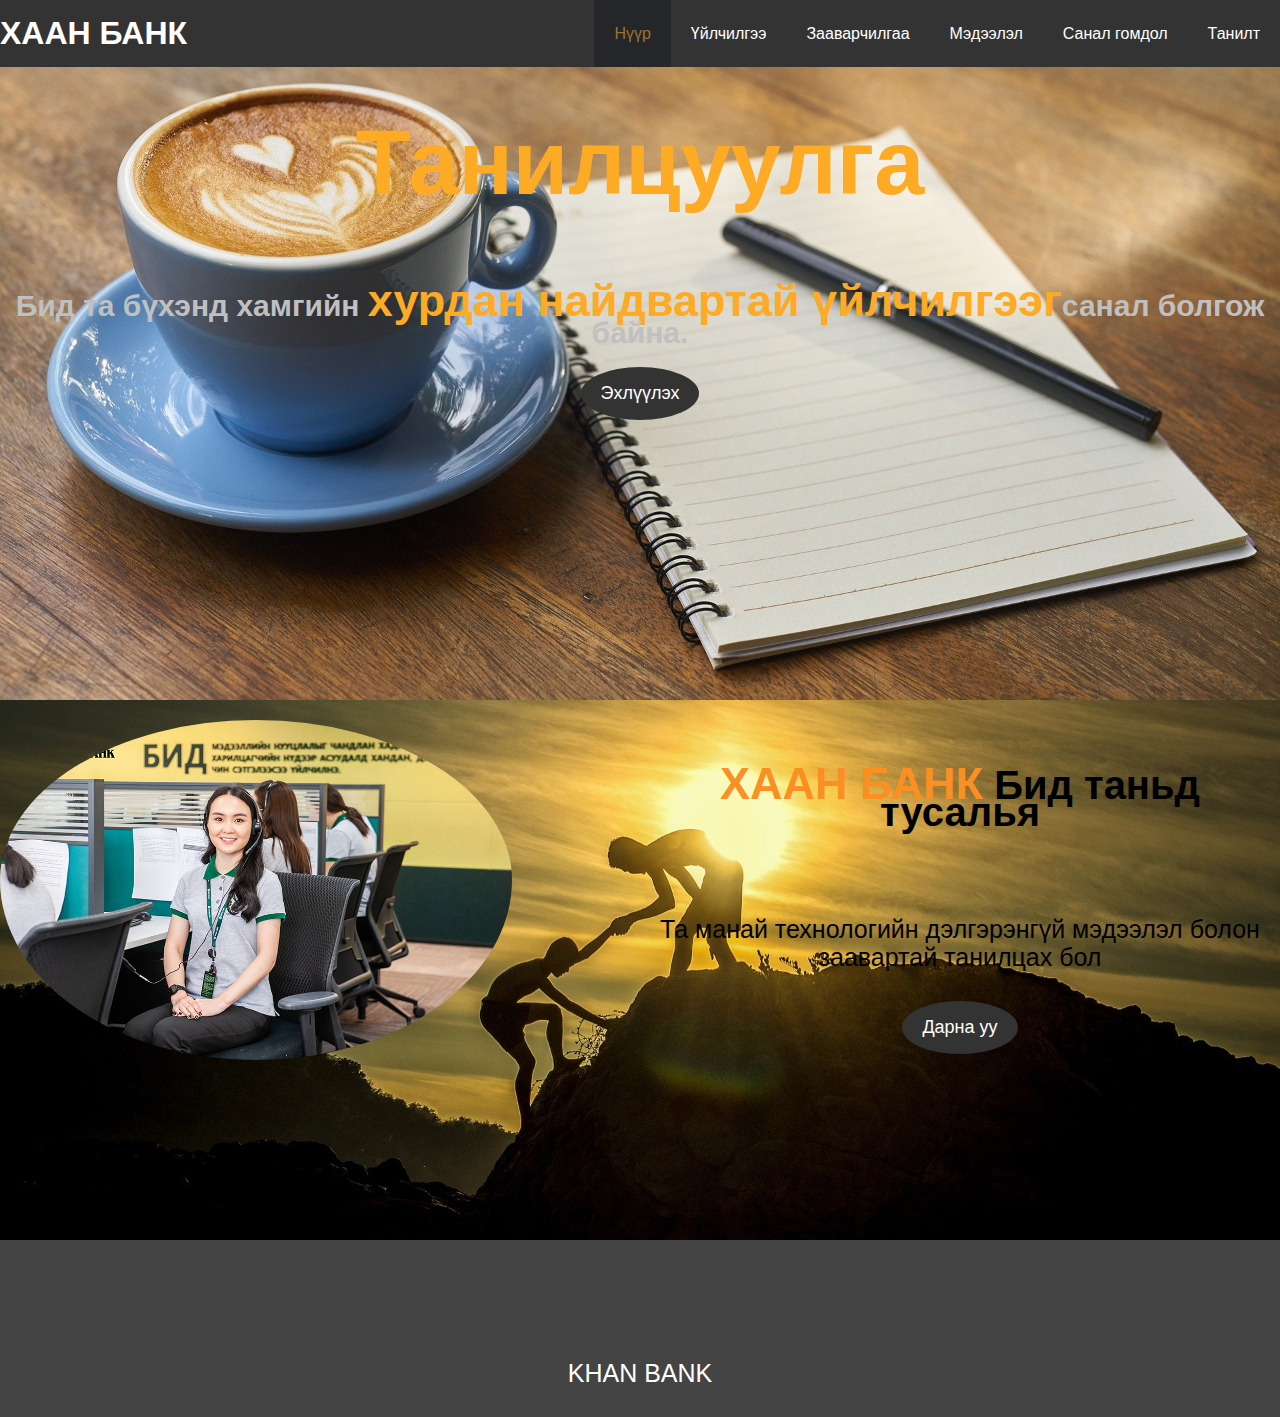
<file: index.html>
<!DOCTYPE html>
<html lang="en">
<head>
    <meta charset="UTF-8">
    <meta http-equiv="X-UA-Compatible" content="IE=edge">
    <meta name="viewport" content="width=device-width, initial-scale=1.0">
    <meta name="description" content="khan bank">
    <meta name="keywords" content="khan bank, pROX">
    <link rel="stylesheet" href="style.css">
    <title>facial khan bank</title>
</head>
<body>
    <header>
        <nav id="navbar"> 
            <div class="container">
                <h1><a href="Index.html">ХААН БАНК</a></h1>
                <ul>
                    <li><a href="Index.html"class="current">Нүүр</a></li>
                    <li><a href="About me.html">Үйлчилгээ</a></li>
                    <li><a href="Hobby.html">Зааварчилгаа</a></li>
                    <li><a href="Family.html">Мэдээлэл</a></li>
                    <li><a href="Contact.html">Санал гомдол</a></li>
                    <li><a href="unshilt.html">Танилт</a></li>
                </ul>
            </div>
        </nav>

        

        <div id="zori">
            <div class="container">
                <div class="MEDEE">
                    <h1 class="textIMP">Танилцуулга</h1>
                    <p><strong>Бид та бүхэнд хамгийн <span class="textIMP">хурдан найдвартай үйлчилгээг</span>санал болгож байна.</strong> </p>
                    <a href="unshilt.html" class="btn">Эхлүүлэх</a>
                </div>
            </div> 
        </div>
    </header>
    <section>
        <div id="undsen">
            <div class="container">
                <div class="zurag">
                    <img src="lawlah.jpg" alt="bj">
                </div>
                <div class="baruun">
                    <h1><span class="textIm">ХААН БАНК</span> Бид таньд тусалья</h1>
                    <p>Та манай технологийн дэлгэрэнгүй мэдээлэл болон заавартай танилцах бол</p>
                    <a href="Hobby.html" class="btn">Дарна уу</a>
                </div>
                
            </div>
        </div>
    </section>

    <div class="clr"></div>
    
    <footer class="main-footer">
        <p>KHAN BANK</p>
    </footer>
</body>
</html>
</file>
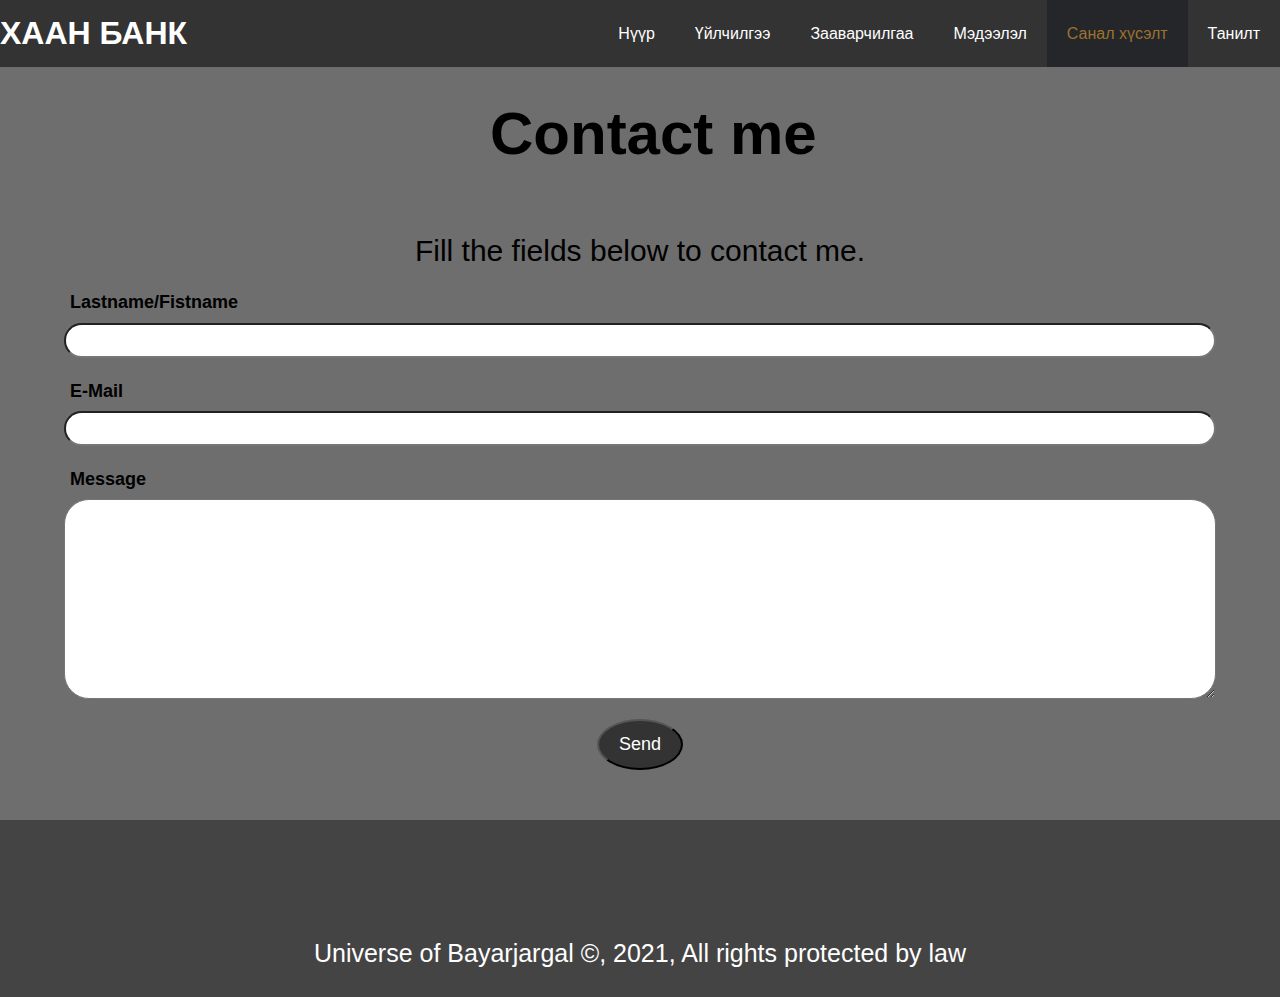
<file: Contact.html>
<!DOCTYPE html>
<html lang="en">
<head>
    <meta charset="UTF-8">
    <meta http-equiv="X-UA-Compatible" content="IE=edge">
    <meta name="viewport" content="width=device-width, initial-scale=1.0">
    <meta name="description" content="khan bank">
    <meta name="keywords" content="khan bank">
    <link rel="stylesheet" href="style.css">
    <title>facial bank</title>
</head>
<body>
    <header>
        <nav id="navbar"> 
            <div class="container">
                <h1><a href="Index.html">ХААН БАНК</a></h1>
                <ul>
                    <li><a href="Index.html">Нүүр</a></li>
                    <li><a href="About me.html">Үйлчилгээ</a></li>
                    <li><a href="Hobby.html">Зааварчилгаа</a></li>
                    <li><a href="Family.html">Мэдээлэл</a></li>
                    <li><a href="Contact.html"class="current">Санал хүсэлт</a></li>
                    <li><a href="unshilt.html">Танилт</a></li>
                </ul>
            </div>
        </nav>
    </header>
    <section id="contact-form" >
        <div class="container">
            <h1 class="size large"> 
               Contact me
            </h1>
            <p>Fill the fields below to contact me.</p>
            <form action="">
                <div class="form-group">
                    <strong><label for="name">Lastname/Fistname</label></strong>
                    <input type="text" name="name" id="name ">
                </div>
                <div class="form-group">
                    <strong><label for="E-Mail">E-Mail</label></strong>
                    <input type="email" name="email" id="email ">
                </div>
                <div class="form-group">
                    <strong><label for="message">Message</label></strong>
                    <textarea name="message" id="message"></textarea>
                </div>
                <button type="submit" class="btn btnalign">Send</button>
            </form>
        </div>
    </section>
    <div class="clr"></div>
    
    <footer class="main-footer">
        <p>Universe of Bayarjargal &copy, 2021, All rights protected by law</p>
    </footer>
</body>
</html>
</file>
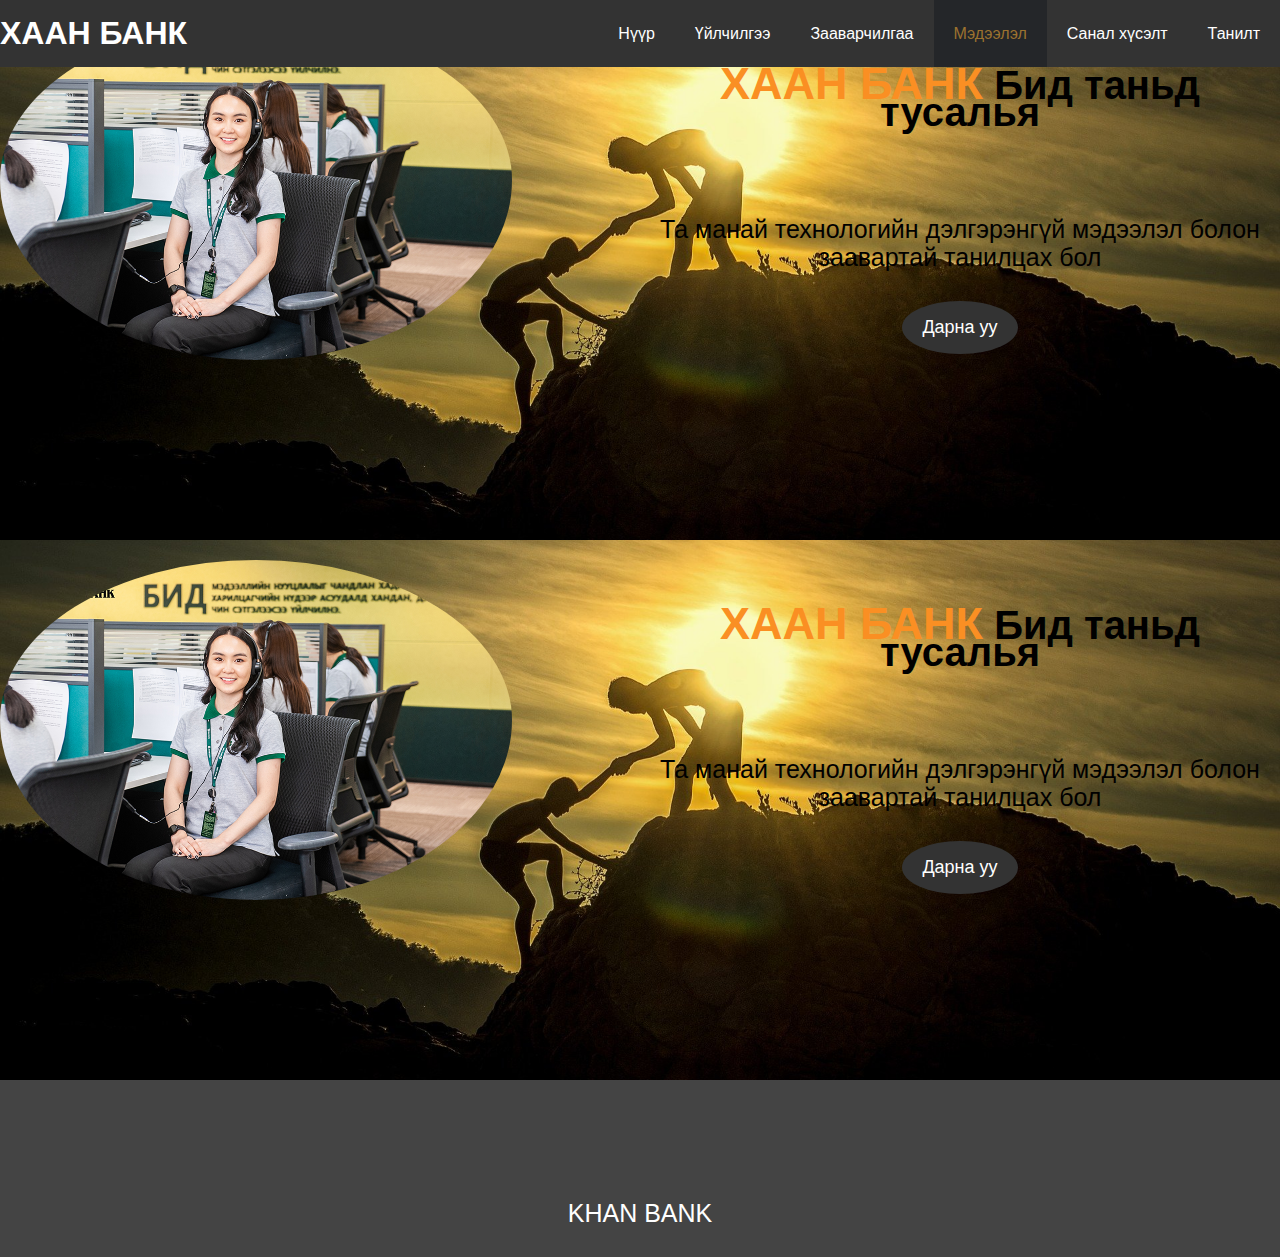
<file: Family.html>
<!DOCTYPE html>
<html lang="en">
<head>
    <meta charset="UTF-8">
    <meta http-equiv="X-UA-Compatible" content="IE=edge">
    <meta name="viewport" content="width=device-width, initial-scale=1.0">
    <meta name="description" content="khan bank">
    <meta name="keywords" content="khan bank">
    <link rel="stylesheet" href="style.css">
    <title>facial bank</title>
</head>
<body class="back">
    <header>
        <nav id="navbar"> 
            <div class="container">
                <h1><a href="Index.html">ХААН БАНК</a></h1>
                <ul>
                    <li><a href="Index.html">Нүүр</a></li>
                    <li><a href="About me.html">Үйлчилгээ</a></li>
                    <li><a href="Hobby.html">Зааварчилгаа</a></li>                                                                                               
                    <li><a href="Family.html" class="current">Мэдээлэл</a></li>
                    <li><a href="Contact.html">Санал хүсэлт</a></li>
                    <li><a href="unshilt.html">Танилт</a></li>
                    
                </ul>
            </div>
        </nav>
    </header>

    <section>
        <div id="undsen">
            <div class="container">
                <div class="zurag">
                    <img src="lawlah.jpg" alt="bj">
                </div>
                <div class="baruun">
                    <h1><span class="textIm">ХААН БАНК</span> Бид таньд тусалья</h1>
                    <p>Та манай технологийн дэлгэрэнгүй мэдээлэл болон заавартай танилцах бол</p>
                    <a href="Hobby.html" class="btn">Дарна уу</a>
                </div>
                
            </div>
        </div>
    </section>
    <section>
        <div id="undsen">
            <div class="container">
                <div class="zurag">
                    <img src="lawlah.jpg" alt="bj">
                </div>
                <div class="baruun">
                    <h1><span class="textIm">ХААН БАНК</span> Бид таньд тусалья</h1>
                    <p>Та манай технологийн дэлгэрэнгүй мэдээлэл болон заавартай танилцах бол</p>
                    <a href="Hobby.html" class="btn">Дарна уу</a>
                </div>
                
            </div>
        </div>
    </section>



    <div class="clr"></div>
    
    <footer class="main-footer">
        <p>KHAN BANK</p>
    </footer>
</body>
</html>
</file>
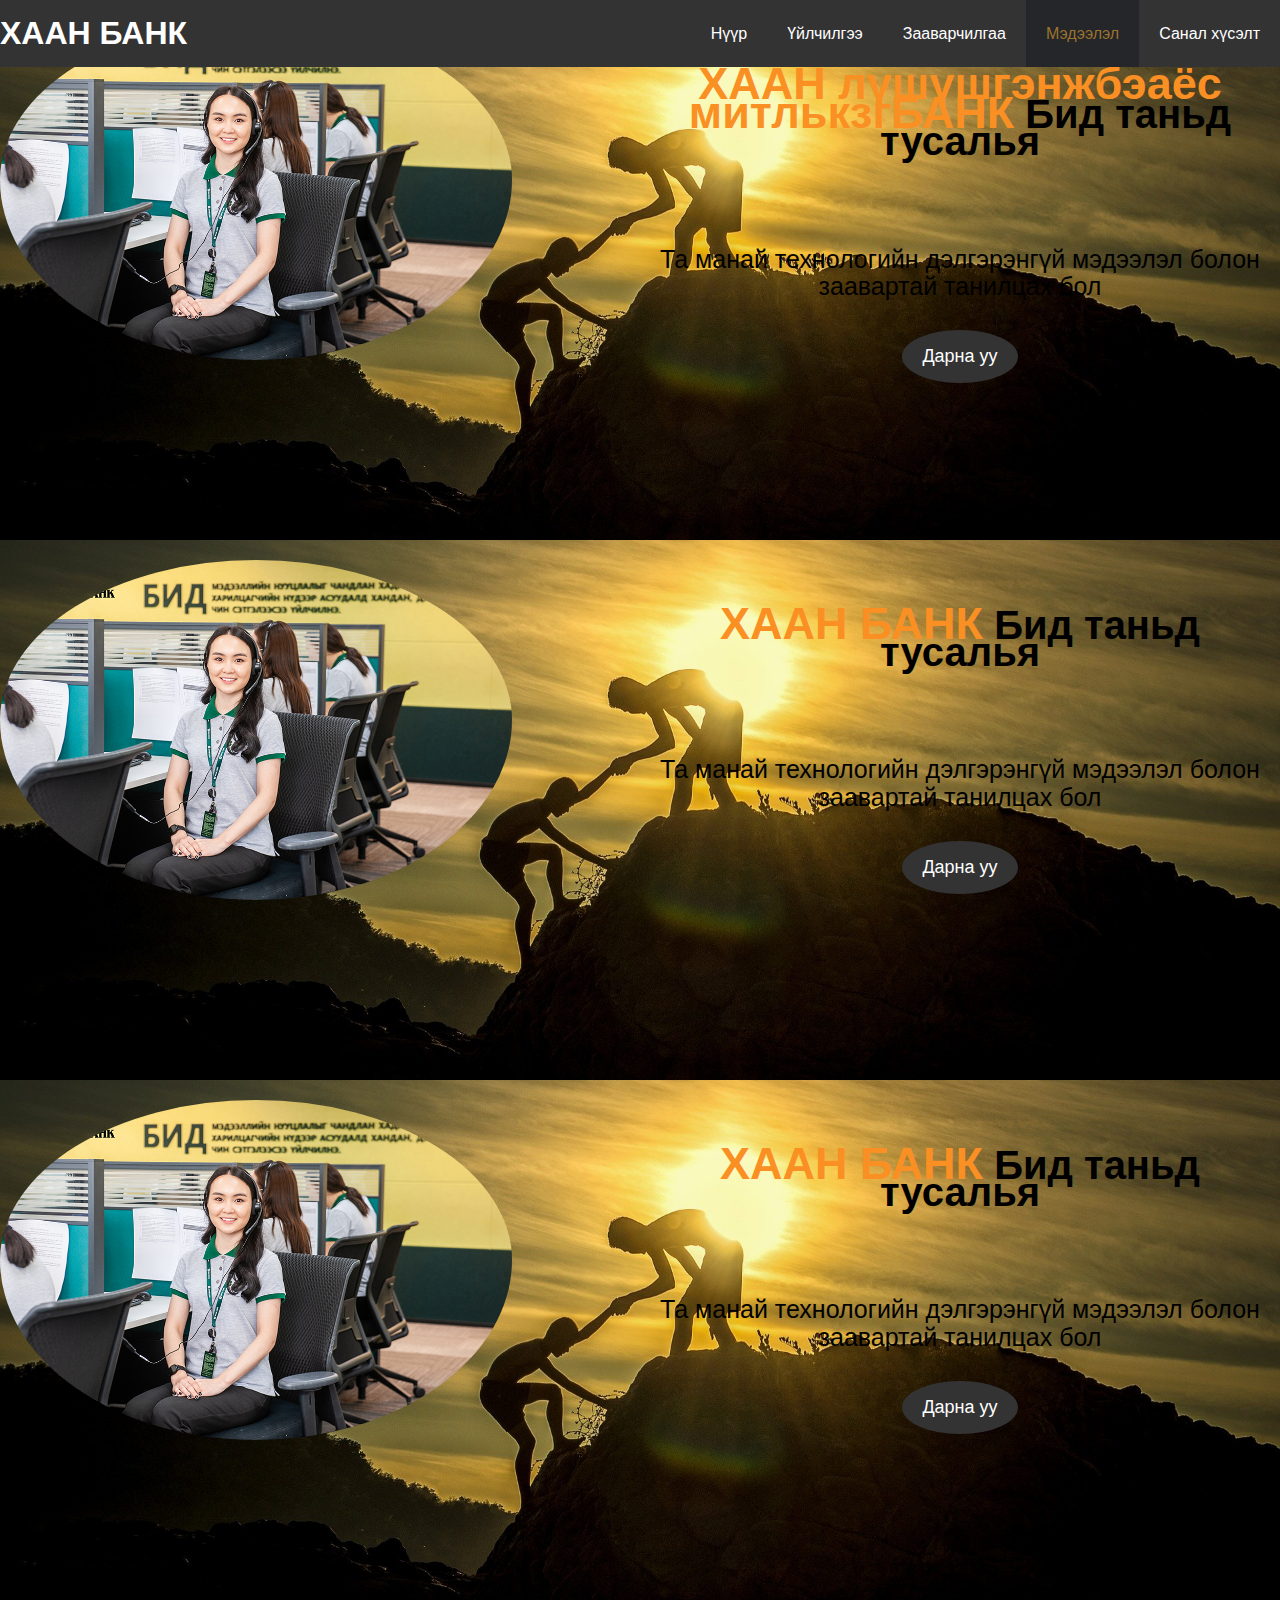
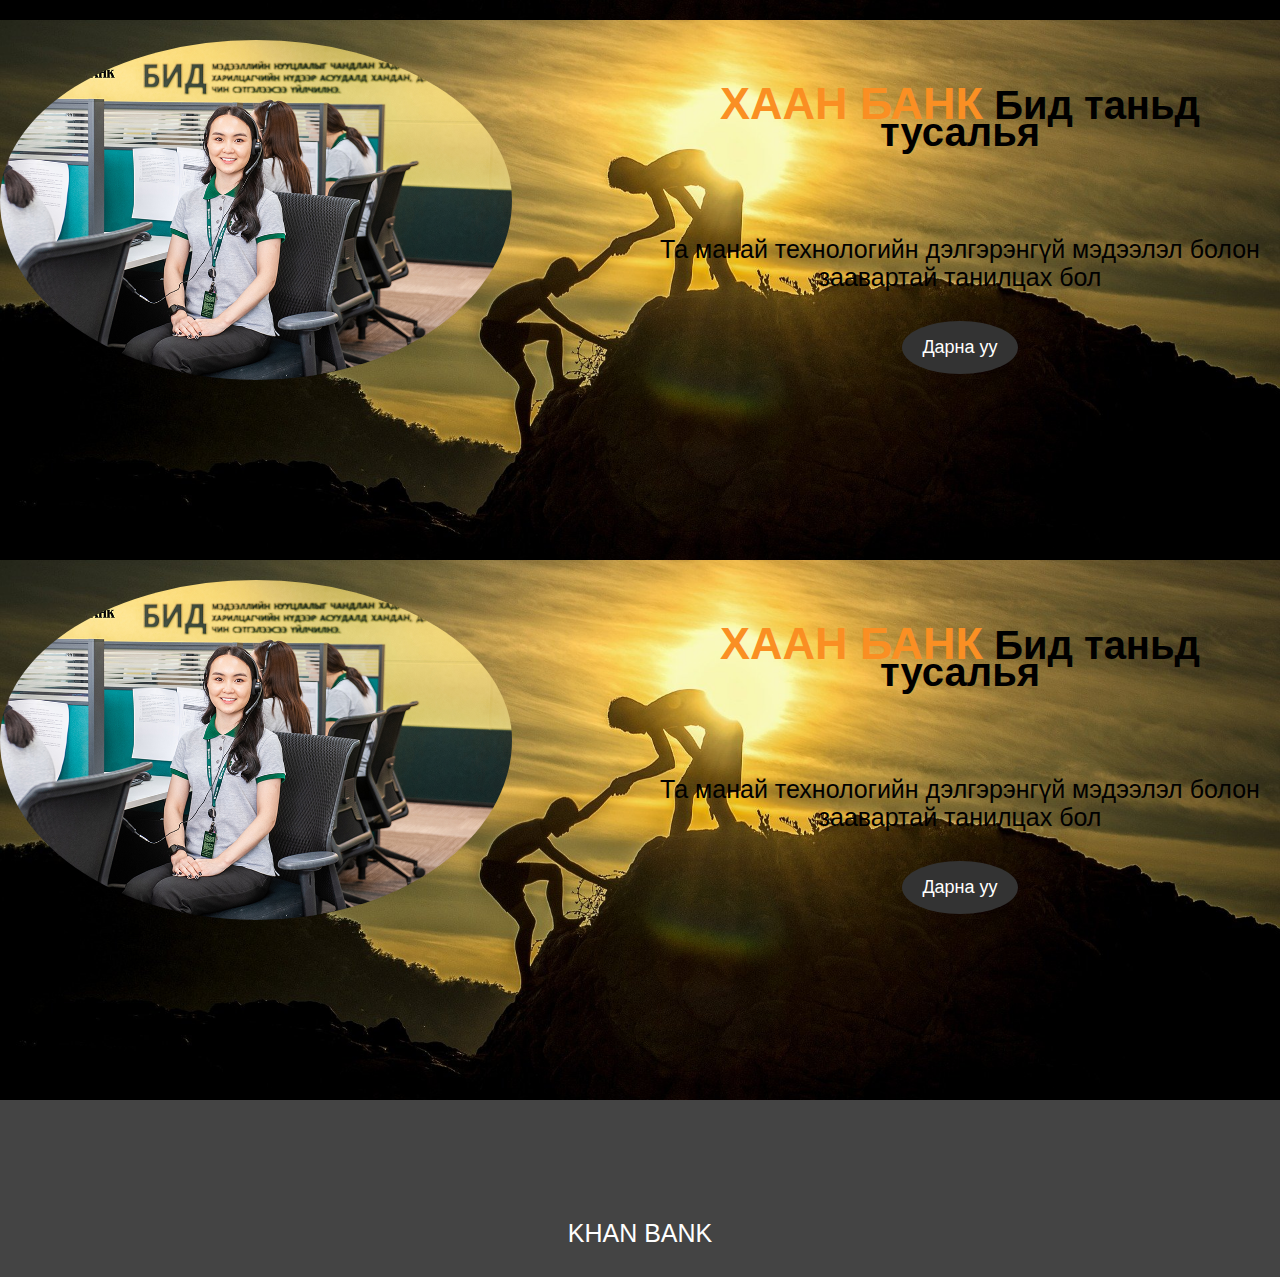
<file: medee.html>
<!DOCTYPE html>
<html lang="en">
<head>
    <meta charset="UTF-8">
    <meta http-equiv="X-UA-Compatible" content="IE=edge">
    <meta name="viewport" content="width=device-width, initial-scale=1.0">
    <meta name="description" content="Who is Bayarjargal">
    <meta name="keywords" content="Bayarjargal, pROX">
    <link rel="stylesheet" href="style.css">
    <title>Universe of Bayarjargal</title>
</head>
<body class="back">
    <header>
        <nav id="navbar"> 
            <div class="container">
                <h1><a href="Index.html">ХААН БАНК</a></h1>
                <ul>
                    <li><a href="Index.html">Нүүр</a></li>
                    <li><a href="About me.html">Үйлчилгээ</a></li>
                    <li><a href="Hobby.html">Зааварчилгаа</a></li>                                                                                               
                    <li><a href="Family.html" class="current">Мэдээлэл</a></li>
                    <li><a href="Contact.html">Санал хүсэлт</a></li>
                   
                </ul>
            </div>
        </nav>
    </header>
    


    <section>
        <div id="undsen">
            <div class="container">
                <div class="zurag">
                    <img src="lawlah.jpg" alt="bj">
                </div>
                <div class="baruun">
                    <h1><span class="textIm">ХААН лүшүшгэнжбэаёс митлькзгБАНК</span> Бид таньд тусалья</h1>
                    <p>Та манай технологийн дэлгэрэнгүй мэдээлэл болон заавартай танилцах бол</p>
                    <a href="medee.html" class="btn">Дарна уу</a>
                </div>
                
            </div>
        </div>
    </section>
    
  
    
    <section>
        <div id="undsen">
            <div class="container">
                <div class="zurag">
                    <img src="lawlah.jpg" alt="bj">
                </div>
                <div class="baruun">
                    <h1><span class="textIm">ХААН БАНК</span> Бид таньд тусалья</h1>
                    <p>Та манай технологийн дэлгэрэнгүй мэдээлэл болон заавартай танилцах бол</p>
                    <a href="Hobby.html" class="btn">Дарна уу</a>
                </div>
                
            </div>
        </div>
    </section>
    <section>
        <div id="undsen">
            <div class="container">
                <div class="zurag">
                    <img src="lawlah.jpg" alt="bj">
                </div>
                <div class="baruun">
                    <h1><span class="textIm">ХААН БАНК</span> Бид таньд тусалья</h1>
                    <p>Та манай технологийн дэлгэрэнгүй мэдээлэл болон заавартай танилцах бол</p>
                    <a href="Hobby.html" class="btn">Дарна уу</a>
                </div>
                
            </div>
        </div>
    </section>
    <section>
        <div id="undsen">
            <div class="container">
                <div class="zurag">
                    <img src="lawlah.jpg" alt="bj">
                </div>
                <div class="baruun">
                    <h1><span class="textIm">ХААН БАНК</span> Бид таньд тусалья</h1>
                    <p>Та манай технологийн дэлгэрэнгүй мэдээлэл болон заавартай танилцах бол</p>
                    <a href="Hobby.html" class="btn">Дарна уу</a>
                </div>
                
            </div>
        </div>
    </section>
    <section>
        <div id="undsen">
            <div class="container">
                <div class="zurag">
                    <img src="lawlah.jpg" alt="bj">
                </div>
                <div class="baruun">
                    <h1><span class="textIm">ХААН БАНК</span> Бид таньд тусалья</h1>
                    <p>Та манай технологийн дэлгэрэнгүй мэдээлэл болон заавартай танилцах бол</p>
                    <a href="Hobby.html" class="btn">Дарна уу</a>
                </div>
                
            </div>
        </div>
    </section>



    <div class="clr"></div>
    
    <footer class="main-footer">
        <p>KHAN BANK</p>
    </footer>
</body>
</html>
</file>
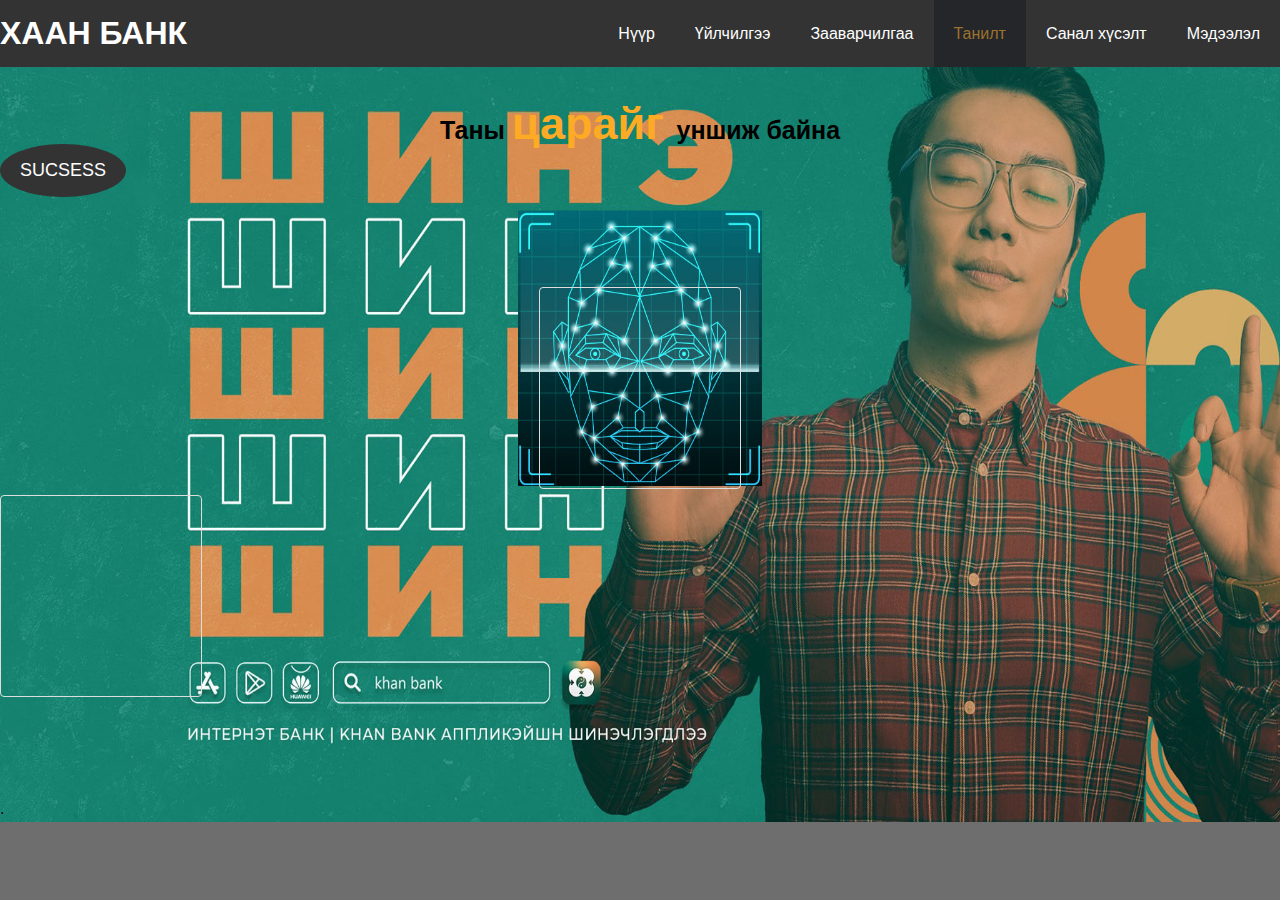
<file: unshilt.html>
<!DOCTYPE html>
<html lang="en">
<head>
    <meta charset="UTF-8">
    <meta http-equiv="X-UA-Compatible" content="IE=edge">
    <meta name="viewport" content="width=device-width, initial-scale=1.0">
    <meta name="description" content="khan bank">
    <meta name="keywords" content="khan bank">
    <link rel="stylesheet" href="style.css">
    <title>facial bank</title>
</head>
<body class="back">
    <header>
        <nav id="navbar"> 
            <div class="container">
                <h1><a href="Index.html">ХААН БАНК</a></h1>
                <ul>
                    <li><a href="Index.html">Нүүр</a></li>
                    <li><a href="About me.html">Үйлчилгээ</a></li>
                    <li><a href="Hobby.html">Зааварчилгаа</a></li>                                                                                               
                    <li><a href="unshilt.html" class="current">Танилт</a></li>
                    <li><a href="Contact.html">Санал хүсэлт</a></li>
                    <li><a href="Family.html">Мэдээлэл</a></li>

                </ul>
            </div>
        </nav>

<div class="container">
    <div id= "ab-undsen">
        <div class="ab-content">
        </div>  
        
        <style>
            body {
              background-image: url('zurag25.jpg');
              background-size: 100% 100%;
            }
            </style>
            </head>
            <body>
                <p><strong>Таны <span class="textIMP">    царайг   </span>уншиж байна</strong> </p>
                <a href="About me.html" class="btn">SUCSESS</a>
</div>
</div>

<style>
    img {
      border: 1px solid #ddd;
      border-radius: 4px;
      padding: 100px;
      width: 950px;
    }
    </style>
    </head>
    <body>
    
    <p><img src="tanilt1.png" alt="Paris" style="width:150px"></p>
    
    <img src="tanilt.png" alt="Paris" style="width:150px">
    <p><strong><span class="textIMP">    </span></strong> </p>
    .                                           
</body>
</html>
</file>
<file: style.css>
*{
    margin: 0;
    padding: 0;
    box-sizing: border-box;
}
html, body{
    font-family: 'Segoe UI', Tahoma, Geneva, Verdana, sans-serif;
    line-height: 1.7em;
    background: rgb(110, 110, 110);

}
a{
    color: #fff;
    text-decoration: none;
}
.clr{
    clear: both;
}
#navbar{
    position: fixed;
    background: #333;
    overflow: auto;
    width: 100%;
    z-index: 1;
}
#navbar a{
    color: #fff;
}
#navbar h1{
    float: left;
    padding-top: 20px;
}
#navbar ul{
    list-style: none;
    float: right;
}
 #navbar ul li{
    float: left;
}
#navbar ul li a{
    display: block;
    padding:20px;
}
.container{
    margin: auto;
    max-width: 1300px;
}
#navbar ul li a:hover,
#navbar ul li a.current{
    background-color: #242629;
    color: #9c722f;
}
.textIMP{
    color: #fdaa25;
    text-align: center;
    font-size: 45px;
}
.TextPrimary{
    color: #f7c08a;
}
P{
    font-size: 25px;
    text-align: center;
    color: BLACK;
    margin-top: 90px;
}
#zori{
    background: url(notebook.jpg) no-repeat center/cover;
    width: 100%;
    height: 700px;
}
#zori p{
    color:  #C0C0C0;
    font-size: 30px;
}
#zori h1{
    padding: 20px ;
    padding-top: 150px;
    font-size: 90px;    
}

#zori .MEDEE{
    text-align: center;

}
#zori .MEDEE a{
margin-top: 20px;
}
.btn{
    display: inline-block;
    font-size: 18px;
    color:#fff;
    background: #333;
    padding: 13px 20px;
    border-radius: 50%;
    cursor: pointer;
}
.btn:hover{
    background-color: #c2c0bd;
    color: #333;
}
#undsen{
    background: url(2.jpg) no-repeat center/cover;
    height: 540px;
}
.zurag img{
    width: 40%;
    float: left;
    border-radius: 50%;
    padding-top: 20px;
}
.textIm{
    font-size: 45px;
    color: #fa8f23;
}
.baruun{
    display: block;
    text-align: center;
    padding-top: 40px;
    padding-top: 70px;
    float: right;
    width: 50%;
}
#undsen h1{
    font-size: 40px;
}
#undsen a{
    margin-top: 30px;
}

.main-footer{
    background:#444;
    padding: 10px;

}
.align{
    text-align: center;
}
#ab-undsen .ab-content p{
    color: rgb(134, 128, 128);
    padding: 20px;
}
.ab-content{
    background: rgb(94, 93, 93);
    text-align: center;
    padding: 10px;
    
}
.ab-content h1{
    color:rgb(134, 128, 128);
    padding-top: 50px;
    font-size: 50px;
    margin-top: 60px;
}
.big{
    font-size: 25px;
}
.brd {
    border-collapse: collapse;
    margin: 25px 0;
    font-size: 0.9em;
    min-width: 400px;
    border-radius: 5px 5px 0 0;
    overflow: hidden;
    box-shadow: 0 0 20px rgba(0, 0, 0, 0.15);
    margin-left: 350px;
 }
  
.brd thead tr {
    background-color: #009879;
    color: #ffffff;
    text-align: left;
    font-weight: bold;
}
  
.brd th,
.brd td {
    padding: 12px 15px;
}
  
.brd tbody tr {
    border-bottom: 1px solid #dddddd;
}
  
.brd tbody tr:nth-of-type(even) {
    background-color: #f3f3f3;
}
  
.brd tbody tr:last-of-type {
    border-bottom: 2px solid #009879;
}
.zvvn img{
    padding-top: 30px;
    max-width: 40%;
    float: left;
    border-radius: 50%;
    padding-top: 20px;
    padding-left: 50px;
    max-height: 500px;

}
.zvvn p{
    text-align: right;
    margin-right: 100px;
    color: #fff;
}
.ab-baruun{
    max-width: 60%;
    float: right;
    padding-right: 50px;
    max-height: 500px;
    margin-bottom: 70px;
    padding-bottom: 10px;
}

.hobby{
    padding: 30px;
    padding-bottom: 40px;
}
.hzvvn{
    display: block;
    max-width: 50%;
    float: left; 
    margin-top: 50px;
}
.hzvvn p{
    line-height: 2.1em;
    margin-top: 130px;
}
.hbaruun{
    max-width: 50%;
    float: right;
    margin-bottom: 40px;
}
.hbaruun p{
    font-size: 30px;
}
.hobby p{
    font-size: 45px;
    margin-top: 150px;
}
.box {
    float: left;
    width: 33.3%;
    text-align: left;
}
.avn{
    margin-top: 100px;
}
.hend{
    padding-bottom: 60px;
}
.size{
    padding-top: 120px;
    padding-left: 490px;
}
.large{
    font-size: 35px;
}
#contact-form .form-group{
    margin-bottom: 20px;
}
.form-group label{
    display: block;
    margin-bottom: 6px;
    margin-left: 70px;
    font-size: 18px;
}
#contact-form p{
    margin-bottom: 25px;
    font-size: 30px;
}
.form-group textarea{
    height: 200px;
}
.form-group input{
    height: 35px;
}
#contact-form input, #contact-form textarea{
    display: block;
    margin: auto;
    width: 90%;
    border-radius: 25px;
    border-color: none;
}
#contact-form input:focus,
#contact-form textarea:focus{
    outline: none;
    border-color:#009879 ;
}
.btnalign{
    display: block;
    margin: auto;
    margin-bottom: 50px;
}
#contact-form h1{
    font-size: 60px;
}
#himg img{
    max-width: 100%;
    overflow: hidden;
}
#himg h1{
    display: block;
    margin: auto;
}
#hh1{
    display: block;
    
    margin-left: 800px;
    padding-top: 300px;

}
#hh1 p{
    margin-top: 200px;
    margin-right: 850px;



}
#clas .video{
    display: flex;
    justify-content: center;
    align-items: center;
}



.main-footer p{
    color: #fff;
    padding: 20px;
    text-align: center;
}
</file>
